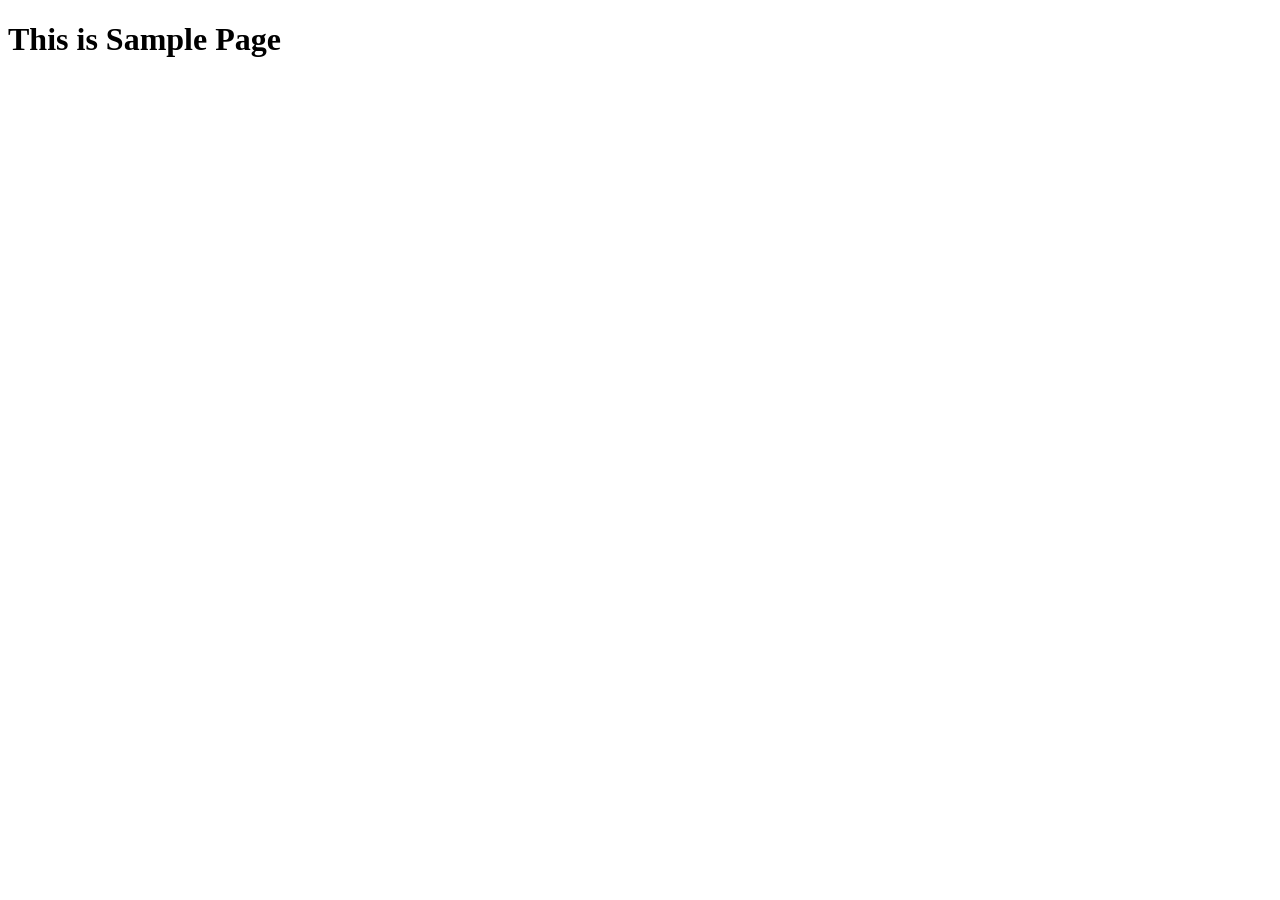
<file: JS Practice/index.html>
<!DOCTYPE html>
<html lang="en">
<head>
    <meta charset="UTF-8">
    <meta name="viewport" content="width=device-width, initial-scale=1.0">
    <title>Document</title>
</head>
<body>
    <h1>This is Sample Page</h1>
</body>
</html>
</file>
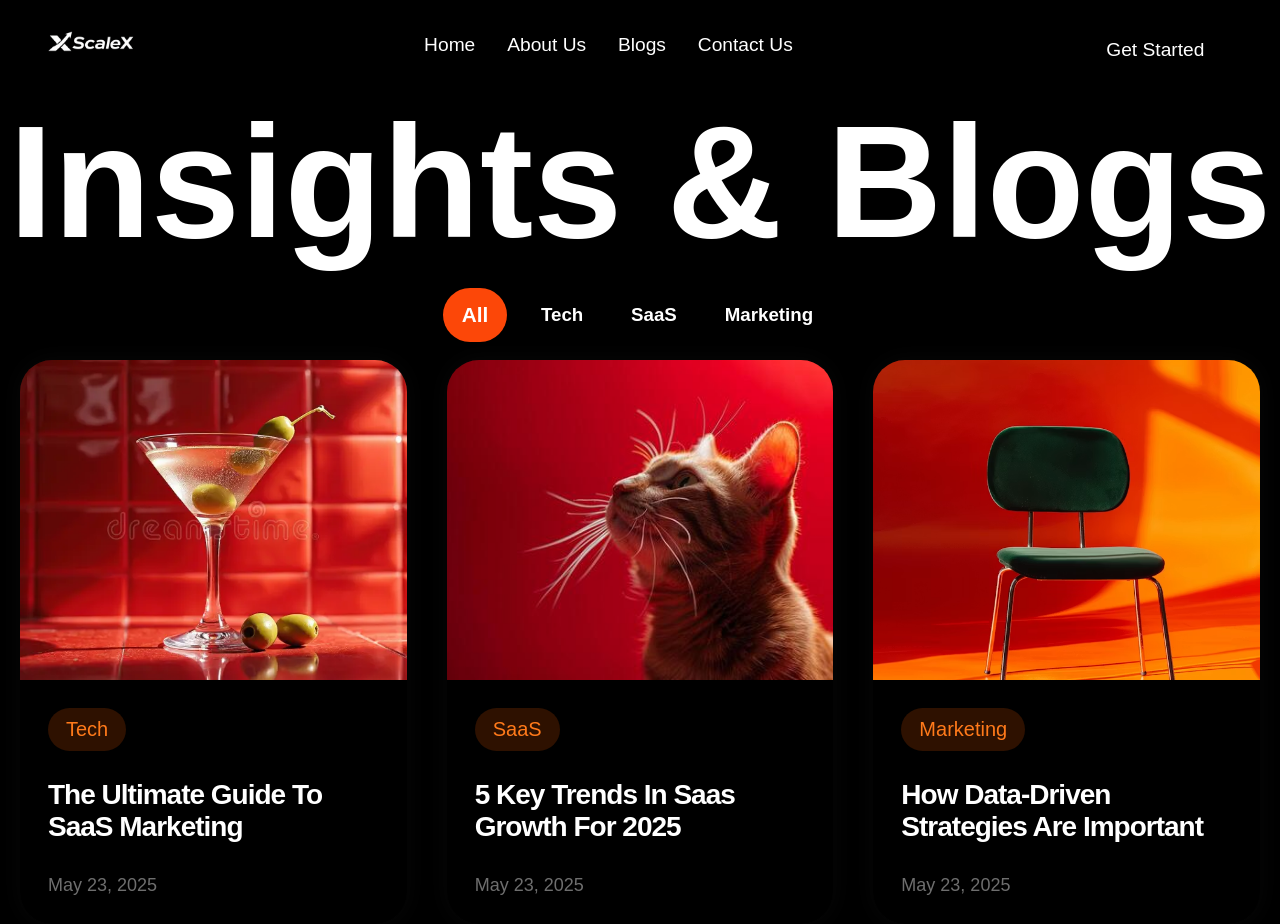
<file: A2/Easy/index.html>
<!doctype html>
<html lang="en">
  <head>
    <meta charset="UTF-8" />
    <meta name="viewport" content="width=device-width, initial-scale=1.0" />
    <link rel="stylesheet" href="style.css" />
    <title>ScaleX</title>
  </head>
  <body>
    <navbar>
      <div class="logo">
        <img src="ChatGPT Image Jun 21, 2026, 12_51_57 AM.png" alt="ScaleX" />
      </div>
      <div class="index">
        <a href="#">Home</a>
        <a href="#">About Us</a>
        <a href="#">Blogs</a>
        <a href="#">Contact Us</a>
      </div>
      <div class="get">
        <a href="#">Get Started</a>
      </div>
    </navbar>
    <main>
      <div class="main_Heading">
        <h1>Insights & Blogs</h1>
      </div>
      <div class="function">
        <div class="all">
          <h3>All</h3>
        </div>
        <div class="options">
          <h3>Tech</h3>
          <h3>SaaS</h3>
          <h3>Marketing</h3>
        </div>
      </div>
      <div class="cards">
        <div class="blog-card card1">
          <div class="card-image">
            <img
              src="martini-glass-clear-alcoholic-cocktail-green-olives-red-tile-background-classic-made-vodka-vermouth-garnished-bright-light-410996314.webp"
              alt="Blog Image"
            />
          </div>

          <div class="card-content">
            <span class="tag">Tech</span>

            <h3>The Ultimate Guide To SaaS Marketing</h3>

            <p class="date">May 23, 2025</p>
          </div>
        </div>
        <div class="blog-card card2">
          <div class="card-image">
            <img
              src="playful-cats-on-a-b-red-background-emphasizing-their-nature-free-photo.jpg"
              alt="Blog Image"
            />
          </div>
          <div class="card-content">
            <span class="tag">SaaS</span>

            <h3>5 Key Trends In Saas Growth For 2025</h3>

            <p class="date">May 23, 2025</p>
          </div>
        </div>
        <div class="blog-card card3">
          <div class="card-image">
            <img
              src="QmaLJLztpwec5dhRriuXGij4xsiR4EvtPiLvKMi7b2u7qe.avif"
              alt="Blog Image"
            />
          </div>

          <div class="card-content">
            <span class="tag">Marketing</span>

            <h3>How Data-Driven
Strategies Are Important</h3>

            <p class="date">May 23, 2025</p>
          </div>
        </div>
      </div>
    </main>
  </body>
</html>
</file>
<file: A2/Easy/style.css>
*{
    box-sizing: border-box;
    padding: 0;
    margin: 0;
    background-color: black;
}

body {
  font-family: "Inter", sans-serif;
  color: white;
}

navbar{
    width: 100vw;
    height: 10vh;
    display: flex;
    justify-content: space-between;
    align-items: flex-start;
    padding: 0 2vw 0 2vw;
}

.logo{
    max-width: 50%;
    height: 100%;
    object-fit: cover;
    overflow: hidden;
}

.logo img{
    width: 100%;
    height: 100%;
}

.index{
    width: 30%;
    height: 100%;
    display: flex;
    justify-content: space-between;
    align-items: center;
}

.index a{
    
    text-decoration: none;
    color: white;
    font-size: 1.2rem;
    font-weight: 100;
    font-family: "Inter",sans-serif;
}

.get{
    max-width: 50%;
    height: 100%;
    display: flex;
    justify-content: center;
    align-items: center;
    padding: 50px;
}

.get a{
    text-decoration: none;
    color: white;
    font-size: 1.2rem;
    font-weight: 100;
}

.main_Heading{
    width: 100vw;
    height: 20vh;
    font-weight:900;
    font-size: 5rem;
    text-align: center;
    /* margin: 3vh 0 0vh 0; */
}

.function{
    width: 100vw;
    height: 10vh;
    display: flex;
    justify-content: center;
    align-items: center;
}

.function .all{
    width: 5%;
    height: 60%;
    background-color: #fc4708;
    color: white;
    display: flex;
    align-items: center;
    justify-content: center;
    border-radius: 70px;
    margin-right: 10px;
}

.function .all h3{
    display: inline-block;
    background-color: transparent;
    text-align: center;
    /* font-weight: 1.2rem; */
    font-size: 1.3rem;
    font-weight: 600;
    
}

.options{
    width: 25%;
    display: flex;
    justify-content: space-around;
}

.blog-card {
    width: 420px;
    background: #0a0a0a;
    border-radius: 32px;
    overflow: hidden;
    color: white;
    font-family: "Inter", sans-serif;
    box-shadow: 0 0 25px rgba(255,255,255,0.03);
    margin: 0 20px 0 20px;
}


.card-image {
    width: 100%;
    height: 320px;
    background: #181818; /* placeholder */
    overflow: hidden;
}

.card-image img {
    width: 100%;
    height: 100%;
    object-fit: cover;
}

.card-content {
    padding: 28px;
}

.tag {
    display: inline-flex;
    align-items: center;
    justify-content: center;
    padding: 10px 18px;
    background: rgba(255, 98, 0, 0.18);
    color: #ff7a1a;
    border-radius: 999px;
    font-size: 20px;
    font-weight: 500;
}

.card-content h3 {
    margin-top: 28px;
    font-size: 28px;
    font-weight: 600;
    line-height: 1.15;
    letter-spacing: -1px;
}

.date {
    margin-top: 32px;
    font-size: 18px;
    color: #6e6e6e;
}

.cards{
    width: 100vw;
    display: flex;
    justify-content: center;
    align-items: center
}
</file>
